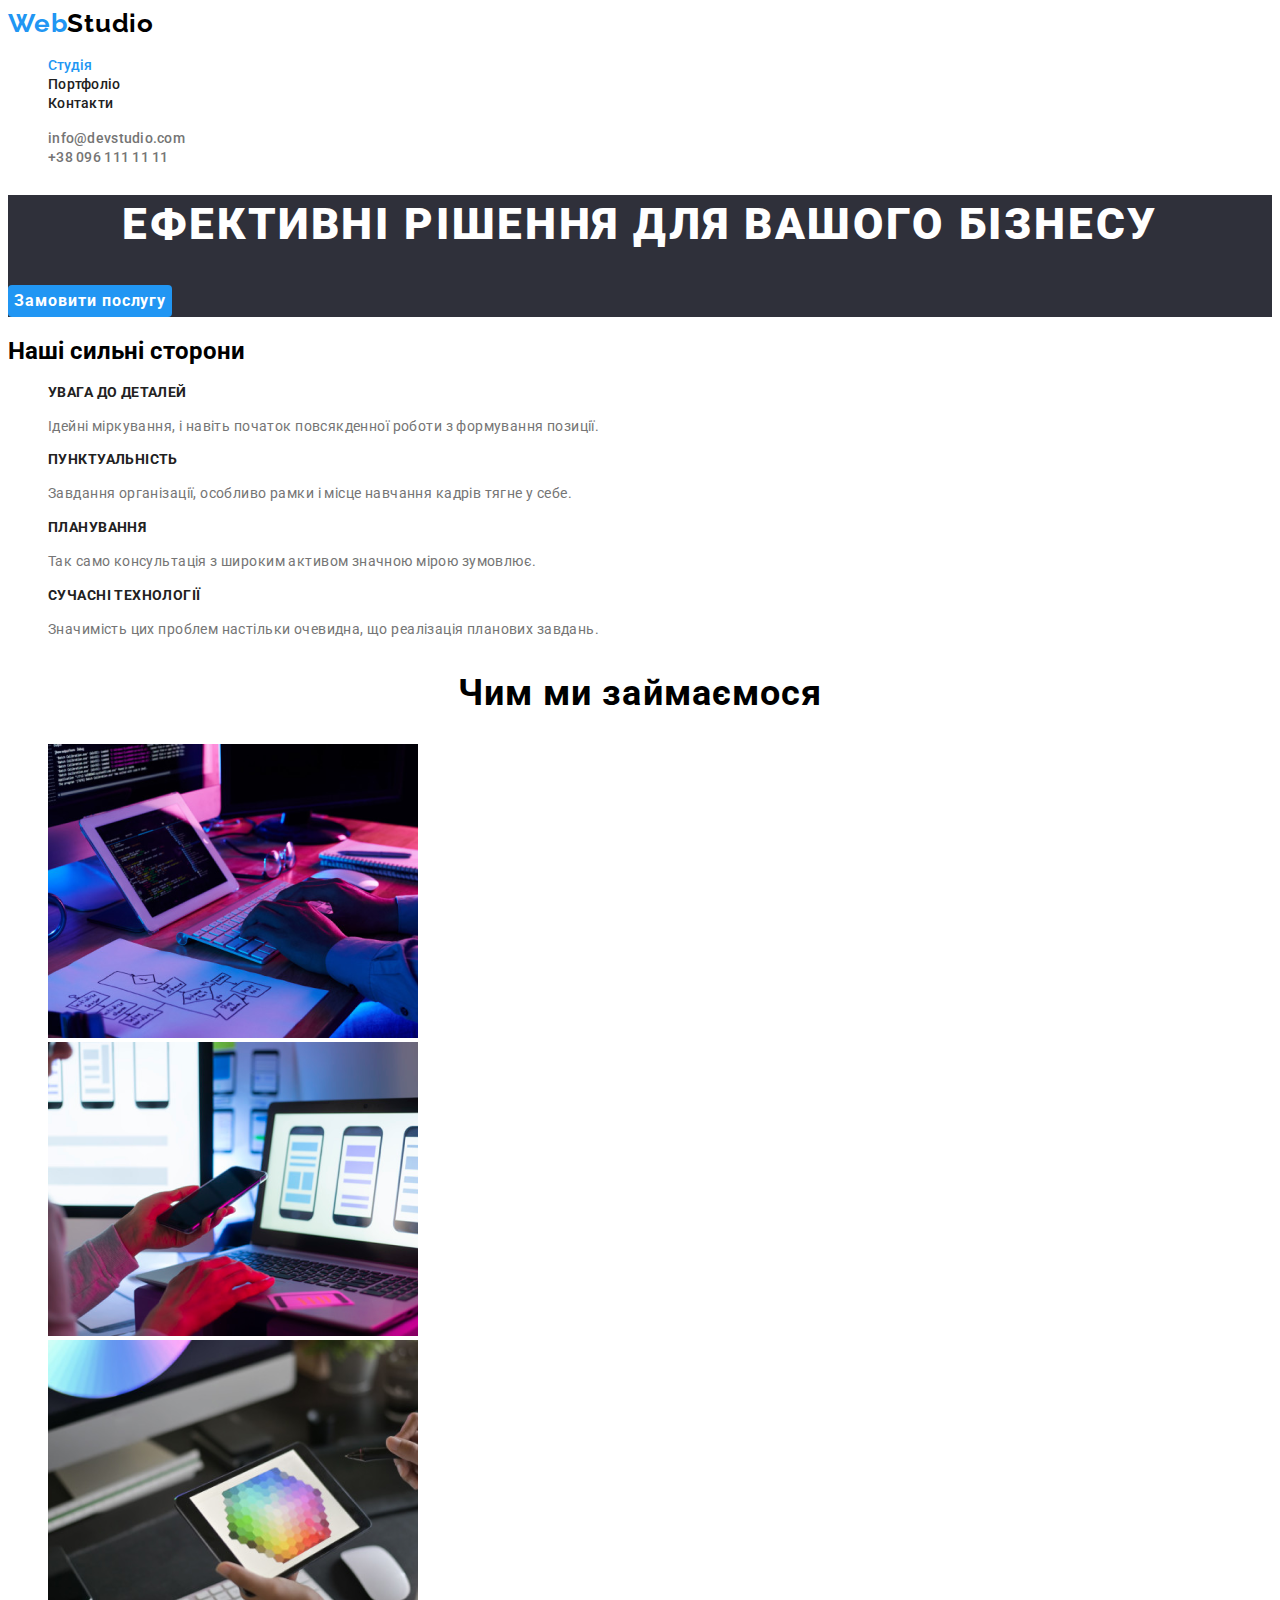
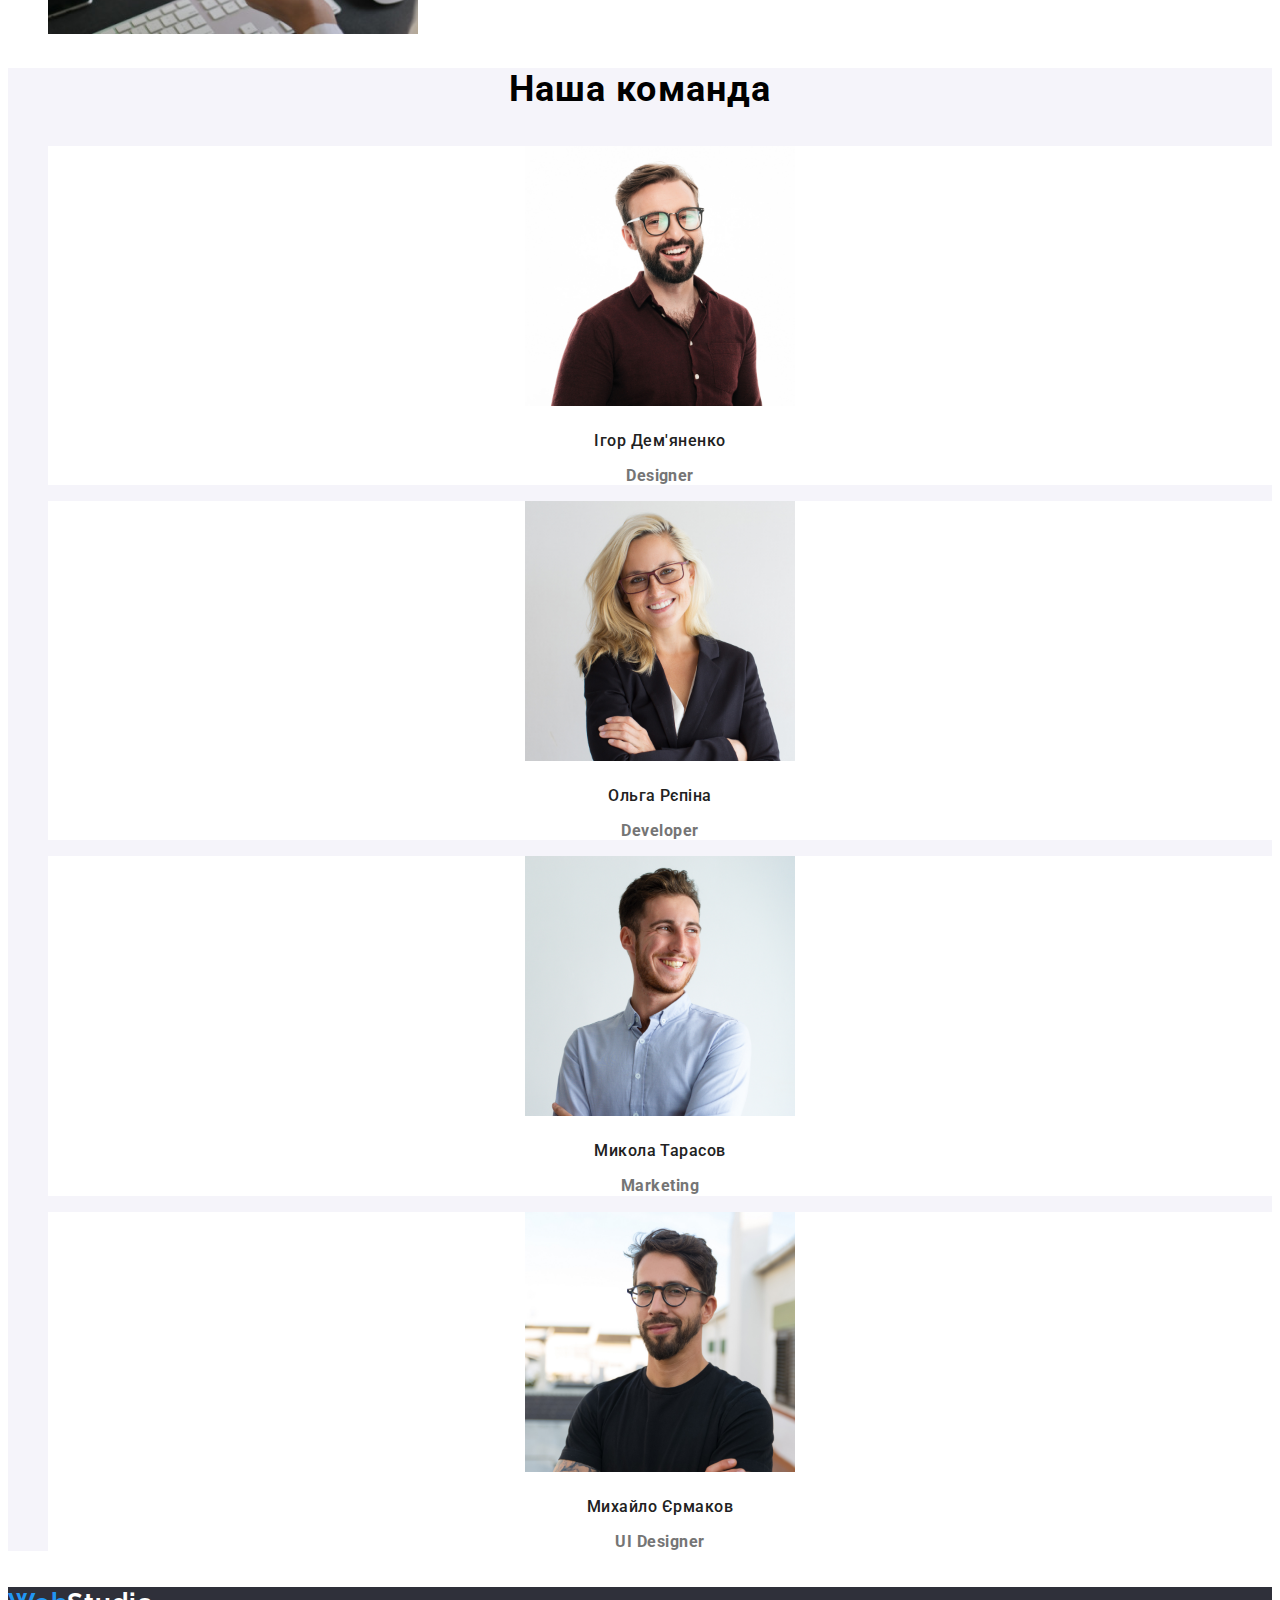
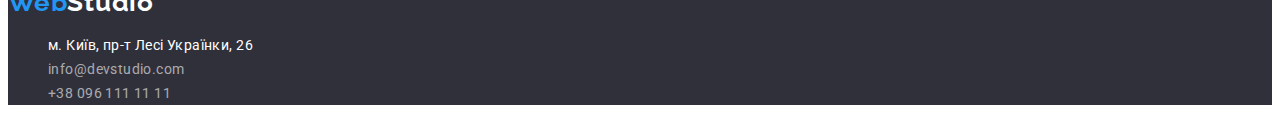
<file: index.html>
<!DOCTYPE html>
<html lang="ukr">
  <head>
    <meta charset="UTF-8" />
    <meta http-equiv="X-UA-Compatible" content="IE=edge" />
    <meta name="viewport" content="width=device-width, initial-scale=1.0" />
    <title>WebStudio</title>
    <link rel="preconnect" href="https://fonts.googleapis.com" />
    <link rel="preconnect" href="https://fonts.gstatic.com" crossorigin />
    <link
      href="https://fonts.googleapis.com/css2?family=Raleway:wght@700&family=Roboto:wght@400;500;700;900&display=swap"
      rel="stylesheet"
    />
    <link rel="stylesheet" href="./css/styles.css" />
  </head>
  <body>
    <header>
      <nav>
        <a href="/index.html" class="main-logo"
          >Web<span class="main-logo-span">Studio</span></a
        >
        <ul class="main-nav">
          <li>
            <a href="./index.html" class="header-link-current">Студія</a>
          </li>
          <li>
            <a href="./portfolio.html" class="header-link">Портфоліо</a>
          </li>
          <li>
            <a href="" class="header-link">Контакти</a>
          </li>
        </ul>
      </nav>
      <ul class="main-contacts">
        <li>
          <a href="mailto:info@devstudio.com" class="header-contacts"
            >info@devstudio.com</a
          >
        </li>
        <li>
          <a href="tel:+380961111111" class="header-contacts"
            >+38 096 111 11 11</a
          >
        </li>
      </ul>
    </header>
    <main>
      <section class="effective-solutions">
        <h1 class="effective-solutions">
          ЕФЕКТИВНІ РІШЕННЯ ДЛЯ ВАШОГО БІЗНЕСУ
        </h1>
        <button type="button" class="button-main">Замовити послугу</button>
      </section>
      <section>
        <h2>Наші сильні сторони</h2>
        <ul class="strengths">
          <li>
            <h3 class="strengths-title">УВАГА ДО ДЕТАЛЕЙ</h3>
            <p class="strengths-text">
              Ідейні міркування, і навіть початок повсякденної роботи з
              формування позиції.
            </p>
          </li>
          <li>
            <h3 class="strengths-title">ПУНКТУАЛЬНІСТЬ</h3>
            <p class="strengths-text">
              Завдання організації, особливо рамки і місце навчання кадрів тягне
              у себе.
            </p>
          </li>
          <li>
            <h3 class="strengths-title">ПЛАНУВАННЯ</h3>
            <p class="strengths-text">
              Так само консультація з широким активом значною мірою зумовлює.
            </p>
          </li>
          <li>
            <h3 class="strengths-title">СУЧАСНІ ТЕХНОЛОГІЇ</h3>
            <p class="strengths-text">
              Значимість цих проблем настільки очевидна, що реалізація планових
              завдань.
            </p>
          </li>
        </ul>
      </section>
      <section>
        <h2 class="what-we-do">Чим ми займаємося</h2>
        <ul class="our-works">
          <li>
            <a href="" class="example"
              ><img
                src="./images/desktop1.png"
                alt="Робочий стіл №1"
                width="370"
                height="294"
              />
            </a>
          </li>
          <li>
            <a href=""
              ><img
                src="./images/desktop2.png"
                alt="Робочий стіл №2"
                width="370"
                height="294"
              />
            </a>
          </li>
          <li>
            <a href=""
              ><img
                src="./images/desktop3.png"
                alt="Робочий стіл №3"
                width="370"
                height="294"
              />
            </a>
          </li>
        </ul>
      </section>
      <section class="our-team">
        <h2 class="team-main-title">Наша команда</h2>
        <ul class="participants">
          <li class="members-team">
            <img
              src="./images/Ігор_Дем'яненко.jpg"
              alt="Ігор Дем'яненко"
              width="270"
              height="260"
            />
            <h3 class="team-title">Ігор Дем'яненко</h3>
            <p class="team-text">Designer</p>
          </li>
          <li class="members-team">
            <img
              src="./images/Ольга_Рєпіна.jpg"
              alt="Ольга Рєпіна"
              width="270"
              height="260"
            />
            <h3 class="team-title">Ольга Рєпіна</h3>
            <p class="team-text">Developer</p>
          </li>
          <li class="members-team">
            <img
              src="./images/Микола_Тарасов.jpg"
              alt="Микола Тарасов"
              width="270"
              height="260"
            />
            <h3 class="team-title">Микола Тарасов</h3>
            <p class="team-text">Marketing</p>
          </li>
          <li class="members-team">
            <img
              src="./images/Михайло_Єрмаков.jpg"
              alt="Михайло Єрмаков"
              width="270"
              height="260"
            />
            <h3 class="team-title">Михайло Єрмаков</h3>
            <p class="team-text">UI Designer</p>
          </li>
        </ul>
      </section>
    </main>
    <footer>
      <a href="/index.html" class="footer-logo"
        >Web<span class="footer-logo-span">Studio</span></a
      >
      <address>
        <ul class="footer-nav">
          <li>
            <a
              href="https://www.google.com/maps/place/%D0%B1%D1%83%D0%BB%D1%8C%D0%B2%D0%B0%D1%80+%D0%9B%D0%B5%D1%81%D1%96+%D0%A3%D0%BA%D1%80%D0%B0%D1%97%D0%BD%D0%BA%D0%B8,+26,+%D0%9A%D0%B8%D1%97%D0%B2,+02000/@50.4265807,30.5383858,17z/data=!3m1!4b1!4m5!3m4!1s0x40d4cf0e033ecbe9:0x57a4dffefec77da0!8m2!3d50.4265807!4d30.5383858"
              class="footer-address"
              >м. Київ, пр-т Лесі Українки, 26</a
            >
          </li>
          <li>
            <a href="mailto:info@devstudio.com" class="footer-contacts"
              >info@devstudio.com</a
            >
          </li>
          <li>
            <a href="tel:+380961111111" class="footer-contacts"
              >+38 096 111 11 11</a
            >
          </li>
        </ul>
      </address>
    </footer>
  </body>
</html>
</file>
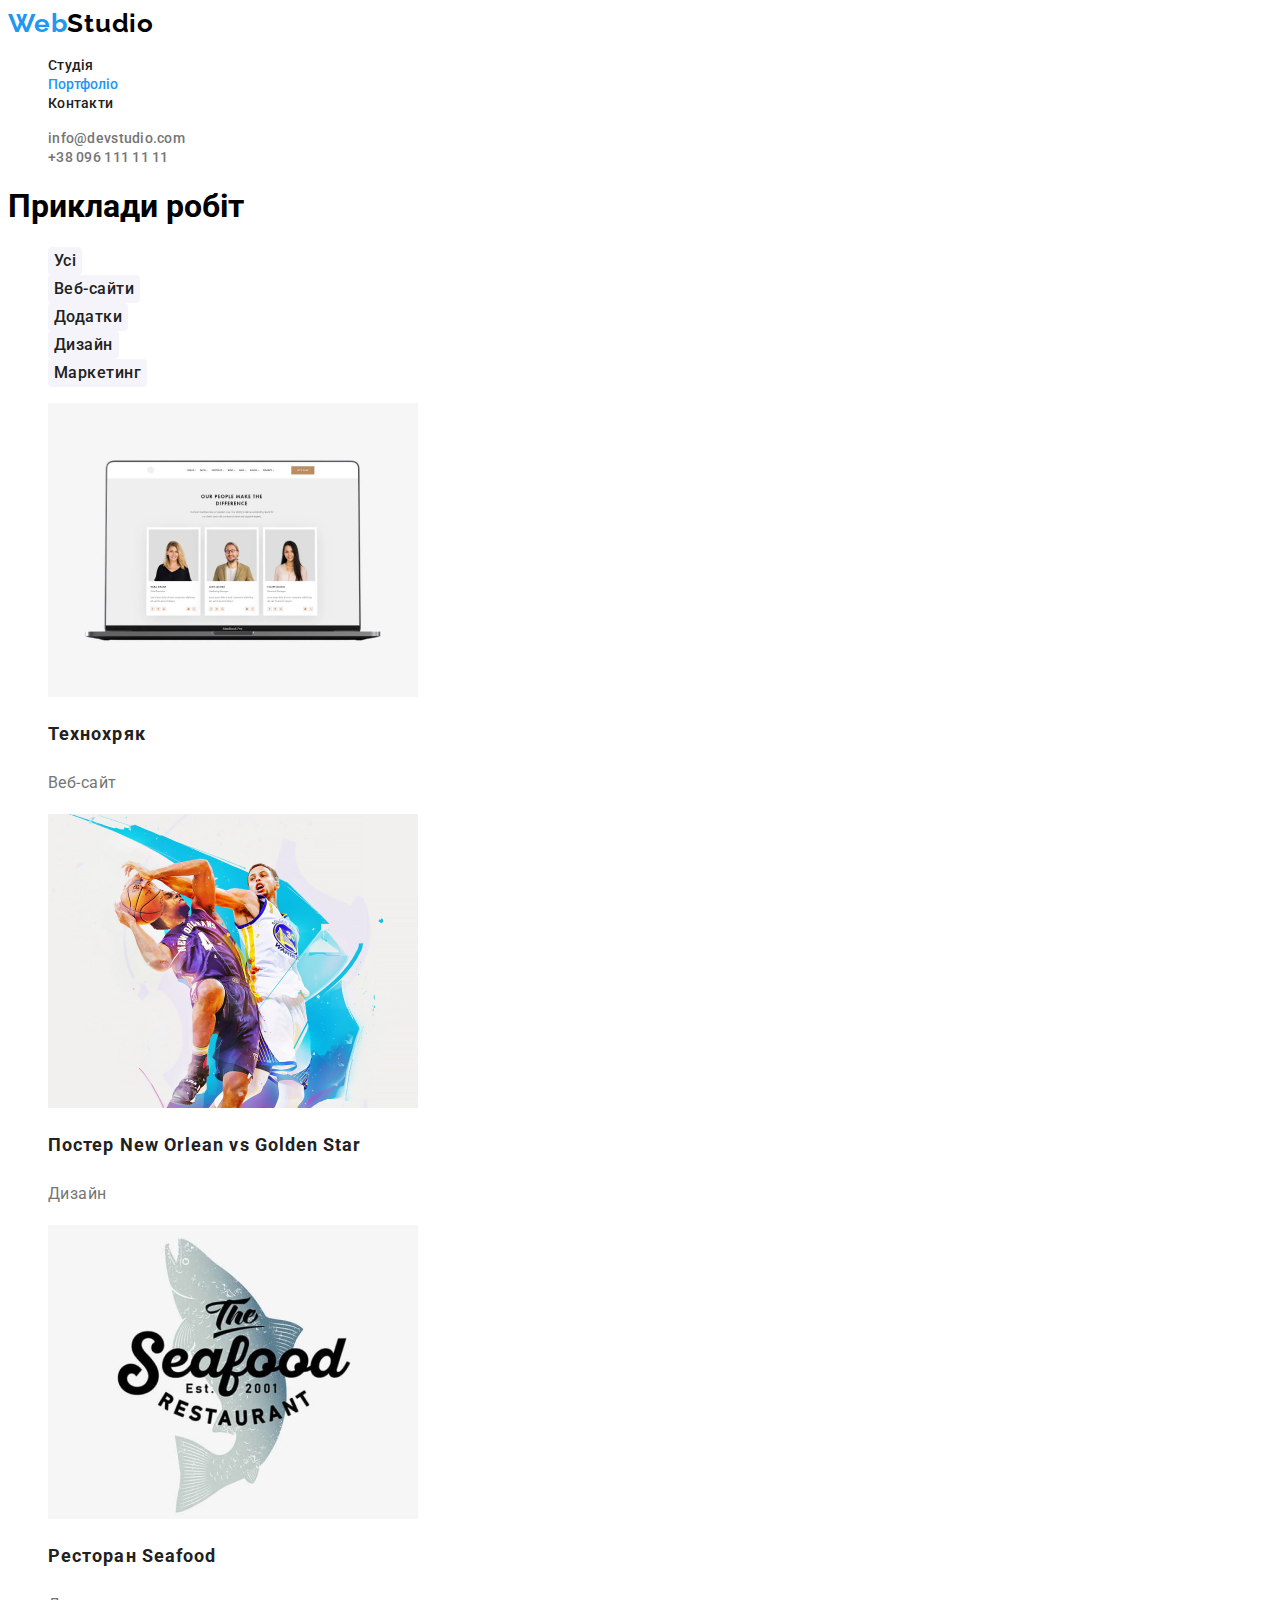
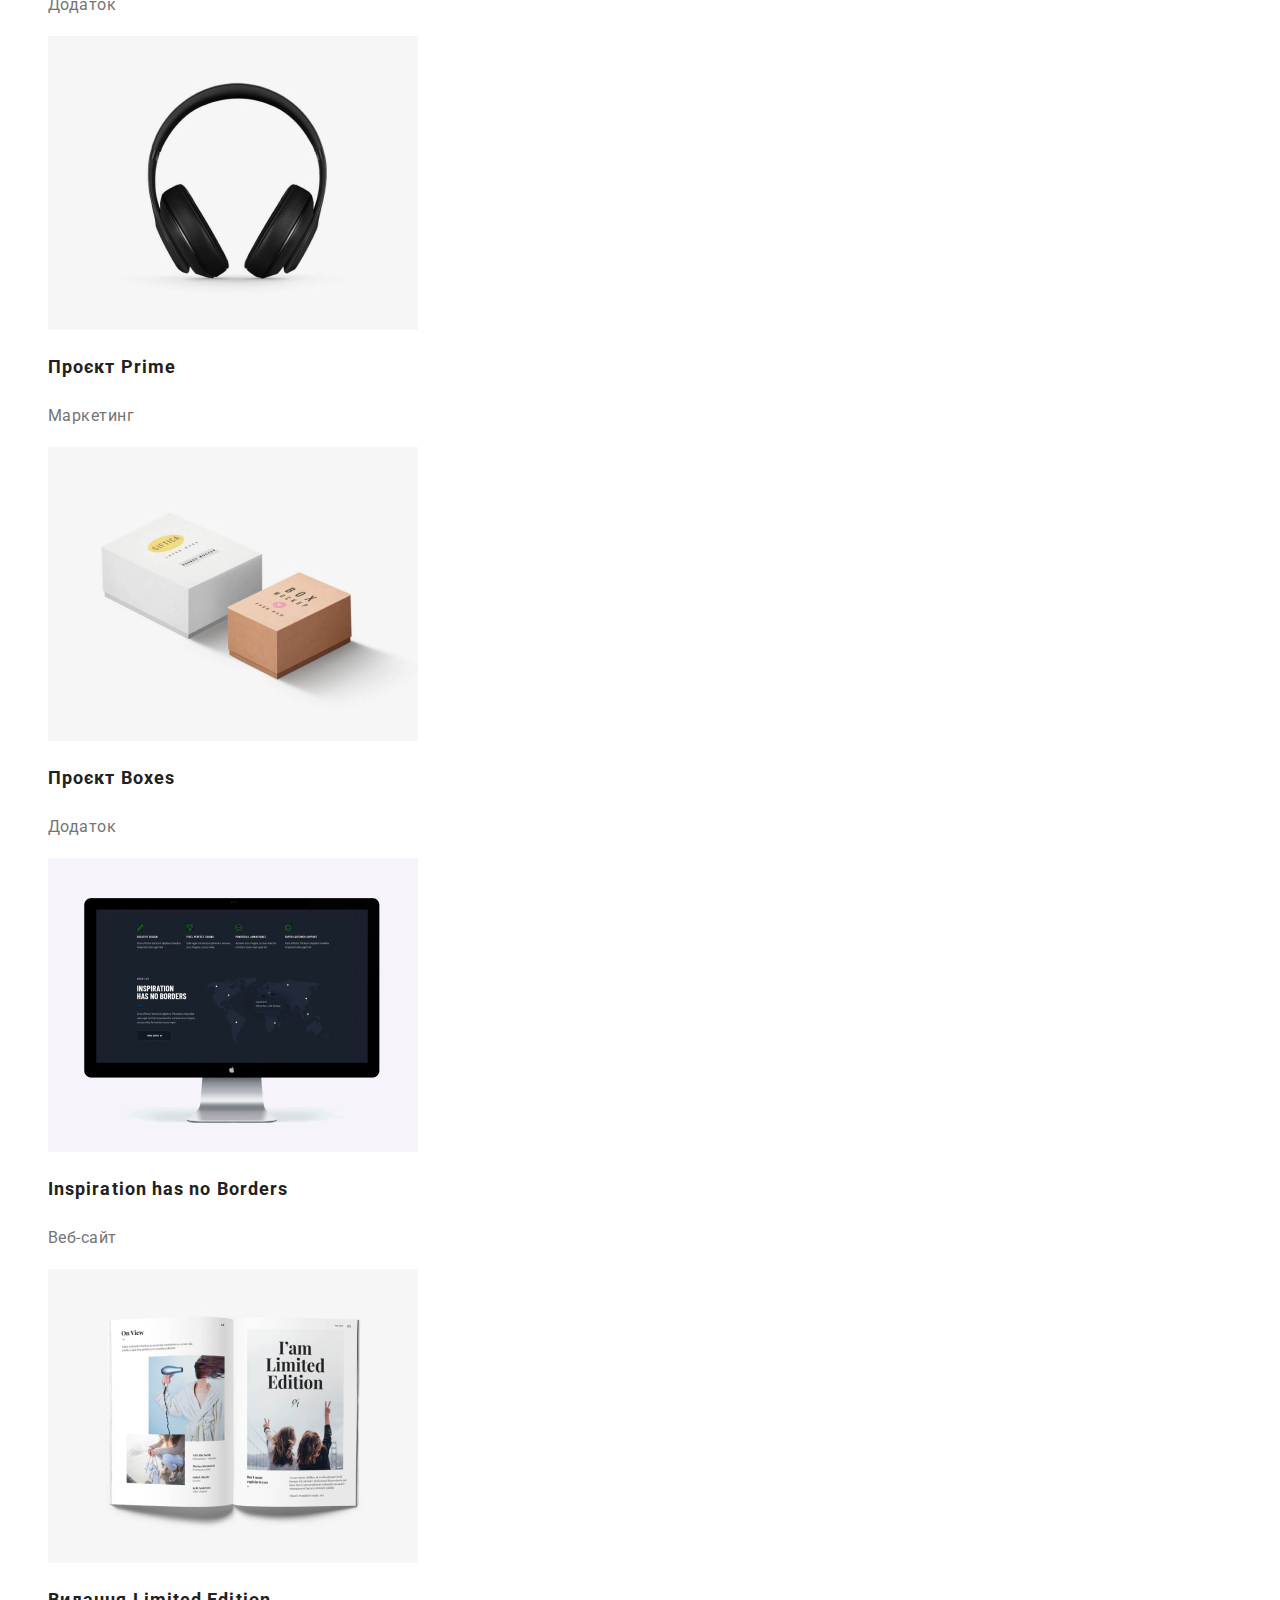
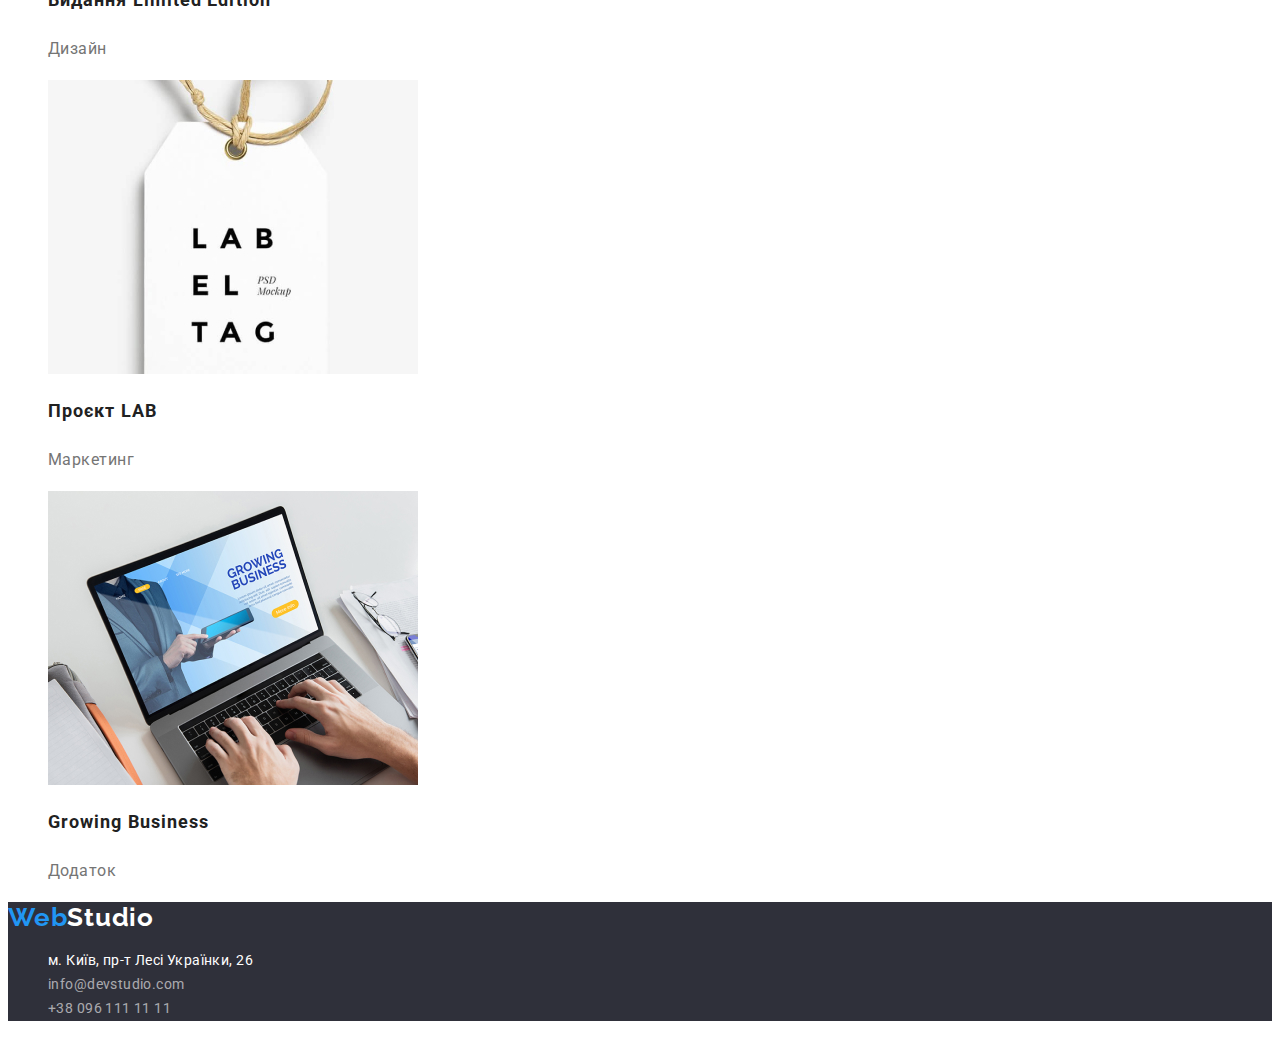
<file: portfolio.html>
<!DOCTYPE html>
<html lang="ukr">
  <head>
    <meta charset="UTF-8" />
    <meta http-equiv="X-UA-Compatible" content="IE=edge" />
    <meta name="viewport" content="width=device-width, initial-scale=1.0" />
    <title>WebStudio</title>
    <link rel="preconnect" href="https://fonts.googleapis.com" />
    <link rel="preconnect" href="https://fonts.gstatic.com" crossorigin />
    <link
      href="https://fonts.googleapis.com/css2?family=Raleway:wght@700&family=Roboto:wght@400;500;700;900&display=swap"
      rel="stylesheet"
    />
    <link rel="stylesheet" href="./css/styles.css" />
  </head>
  <body>
    <header>
      <nav>
        <a href="/index.html" class="main-logo"
          >Web<span class="main-logo-span">Studio</span></a
        >
        <ul class="main-nav">
          <li>
            <a href="./index.html" class="header-link">Студія</a>
          </li>
          <li>
            <a href="./portfolio.html" class="header-link-current">Портфоліо</a>
          </li>
          <li>
            <a href="" class="header-link">Контакти</a>
          </li>
        </ul>
      </nav>
      <ul class="main-contacts">
        <li>
          <a href="mailto:info@devstudio.com" class="header-contacts"
            >info@devstudio.com</a
          >
        </li>
        <li>
          <a href="tel:+380961111111" class="header-contacts"
            >+38 096 111 11 11</a
          >
        </li>
      </ul>
    </header>
    <main>
      <section>
        <h1>Приклади робіт</h1>
        <ul class="projects-nav">
          <li>
            <button type="button" class="button-portfolio">Усі</button>
          </li>
          <li>
            <button type="button" class="button-portfolio">Веб-сайти</button>
          </li>
          <li>
            <button type="button" class="button-portfolio">Додатки</button>
          </li>
          <li>
            <button type="button" class="button-portfolio">Дизайн</button>
          </li>
          <li>
            <button type="button" class="button-portfolio">Маркетинг</button>
          </li>
        </ul>
        <ul class="projects-example">
          <li>
            <img
              src="./images/технохряк.jpg"
              alt="Технохряк"
              width="370"
              height="294"
            />
            <h2 class="projects-title">Технохряк</h2>
            <p class="projects-text">Веб-сайт</p>
          </li>
          <li>
            <img
              src="./images/golden_star.jpg"
              alt="Постер New Orlean vs Golden Star"
              width="370"
              height="294"
            />
            <h2 class="projects-title">Постер New Orlean vs Golden Star</h2>
            <p class="projects-text">Дизайн</p>
          </li>
          <li>
            <img
              src="./images/seafood.jpg"
              alt="Ресторан Seafood"
              width="370"
              height="294"
            />
            <h2 class="projects-title">Ресторан Seafood</h2>
            <p class="projects-text">Додаток</p>
          </li>
          <li>
            <img
              src="./images/prime.jpg"
              alt="Проєкт Prime"
              width="370"
              height="294"
            />
            <h2 class="projects-title">Проєкт Prime</h2>
            <p class="projects-text">Маркетинг</p>
          </li>
          <li>
            <img
              src="./images/boxes.jpg"
              alt="Проєкт Boxes"
              width="370"
              height="294"
            />
            <h2 class="projects-title">Проєкт Boxes</h2>
            <p class="projects-text">Додаток</p>
          </li>
          <li>
            <img
              src="./images/inspiration_has_no_borders.jpg"
              alt="Inspiration has no Borders"
              width="370"
              height="294"
            />
            <h2 class="projects-title">Inspiration has no Borders</h2>
            <p class="projects-text">Веб-сайт</p>
          </li>
          <li>
            <img
              src="./images/limited_edition.jpg"
              alt="Видання Limited Edition"
              width="370"
              height="294"
            />
            <h2 class="projects-title">Видання Limited Edition</h2>
            <p class="projects-text">Дизайн</p>
          </li>
          <li>
            <img
              src="./images/label_tag.jpg"
              alt="Проєкт LAB"
              width="370"
              height="294"
            />
            <h2 class="projects-title">Проєкт LAB</h2>
            <p class="projects-text">Маркетинг</p>
          </li>
          <li>
            <img
              src="./images/growing_businnes.jpg"
              alt="Growing Business"
              width="370"
              height="294"
            />
            <h2 class="projects-title">Growing Business</h2>
            <p class="projects-text">Додаток</p>
          </li>
        </ul>
      </section>
    </main>
    <footer>
      <a href="/index.html" class="footer-logo"
        >Web<span class="footer-logo-span">Studio</span></a
      >
      <address>
        <ul class="footer-nav">
          <li>
            <a
              href="https://www.google.com/maps/place/%D0%B1%D1%83%D0%BB%D1%8C%D0%B2%D0%B0%D1%80+%D0%9B%D0%B5%D1%81%D1%96+%D0%A3%D0%BA%D1%80%D0%B0%D1%97%D0%BD%D0%BA%D0%B8,+26,+%D0%9A%D0%B8%D1%97%D0%B2,+02000/@50.4265807,30.5383858,17z/data=!3m1!4b1!4m5!3m4!1s0x40d4cf0e033ecbe9:0x57a4dffefec77da0!8m2!3d50.4265807!4d30.5383858"
              class="footer-address"
              >м. Київ, пр-т Лесі Українки, 26</a
            >
          </li>
          <li>
            <a href="mailto:info@devstudio.com" class="footer-contacts"
              >info@devstudio.com</a
            >
          </li>
          <li>
            <a href="tel:+380961111111" class="footer-contacts"
              >+38 096 111 11 11</a
            >
          </li>
        </ul>
      </address>
    </footer>
  </body>
</html>
</file>
<file: css/styles.css>
:root {
    --primary-text-color: #757575;
    --next-primary-text-color: #000000;
    --title-text-color: #212121;
    --accent-color: #2196F3;
    --main-background-color: #ffffff;
    --accent-background-color: #2F303A;
    --main-team-color: #F5F4FA;
    --footer-contacts-color: #FFFFFF99;
}
body {
    background-color: var(--main-background-color);
    font-family: 'Roboto',sans-serif;
} 

/* Розмічаємо хедер сторінки */
/* Головний логотип */
.main-logo {
    color: var(--accent-color);
    font-family: 'Raleway';
    font-weight: 700;
    font-size: 26px;
    line-height: 1.19;
    letter-spacing: 0.03em;
    text-decoration: none;
}
.main-logo-span {
    color: var(--next-primary-text-color);
}

/* Головна навігація */
.header-link {
    color: var(--title-text-color);                                                                                                                                                            
    font-weight: 500;
    font-size: 14px;
    line-height: 1.14;
    letter-spacing: 0.02em;
    text-decoration: none;
}

.header-link-current {
    color: var(--accent-color);
    font-size: 14px;
    font-weight: 500;
    line-height: 1.14;
    text-decoration: none;

}
.header-link:hover,
.header-link:focus,
.header-contacts:hover,
.header-contacts:focus {
    color: var(--accent-color);
}

/* Контакти в хедері */
.header-contacts {
    color: var(--primary-text-color);
    font-weight: 500;
    font-size: 14px;
    line-height: 1.14;
    letter-spacing: 0.02em;
    text-decoration: none;
}

/* Тіло сайту */
.main-nav, .main-contacts, .strengths, .our-works, .participants, .footer-nav, .projects-nav, .projects-example
{
    list-style-type: none;
}
.effective-solutions {
    background-color: var(--accent-background-color);
    color: var(--main-background-color);
    font-weight: 900;
    font-size: 44px;
    line-height: 1.36;
    text-align: center;
    letter-spacing: 0.06em;
    text-transform: uppercase;
}

/* Розмічаємо всі кнопки сайту */
.button-main, .button-portfolio {
cursor: pointer;
}
.button-main {
    font-family: 'Roboto', sans-serif;
    background-color: var(--accent-color);
    color: var(--main-background-color);
    border: none;
    border-radius: 4px;
    font-weight: 700;
    font-size: 16px;
    line-height: 1.88;
    display: flex;
    align-items: center;
    text-align: center;
    letter-spacing: 0.06em;
}
.button-portfolio {
    font-family: 'Roboto', sans-serif;
    background-color: var(--main-team-color);
    color: var(--title-text-color);
    border: none;
    border-radius: 4px;
    font-weight: 500;
    font-size: 16px;
    line-height: 1.63;
    display: flex;
    align-items: center;
    text-align: center;
    letter-spacing: 0.03em;
}

.button-portfolio:hover, .button-portfolio:active, .button-portfolio:focus,
.button-main:hover, .button-main:active, .button-main:focus {
    background-color: var(--accent-color);
    color: var(--main-background-color);
}

/* Розмічаємо сильні сторони */
.what-we-do, .team-main-title, .our-team {
    font-weight: 700;
    font-size: 36px;
    line-height: 1.17;
    text-align: center;
    letter-spacing: 0.03em;
}
.strengths-title {
    color: var(--title-text-color);
    font-weight: 700;
    font-size: 14px;
    line-height: 1.14;
    letter-spacing: 0.03em;
    text-transform: uppercase;
}
.strengths-text {
    color: var(--primary-text-color);
    font-size: 14px;
    line-height: 1.71;
    letter-spacing: 0.03em;
}



/* Наша команда */
.our-team {
    background-color: var(--main-team-color)
}
.members-team {
    background-color: var(--main-background-color);
}
.team-title {
    color: var(--title-text-color);
    font-weight: 500;
    font-size: 16px;
    line-height: 1.19;
    text-align: center;
    letter-spacing: 0.03em;
}
.team-text {
    color: var(--primary-text-color);
    font-size: 16px;
    line-height: 1.19;
    text-align: center;
    letter-spacing: 0.03em;
}


/* Розмічаємо Portfolio */
.projects-title {
    color: var(--title-text-color);
    font-weight: 700;
    font-size: 18px;
    line-height: 2.00;
    letter-spacing: 0.06em;
}
.projects-text {
    color: var(--primary-text-color);
    font-weight: 400;
    font-size: 16px;
    line-height: 1.88;
    letter-spacing: 0.03em;
}


/* Розмічаємо футер сторінки */
footer {
    background-color: var(--accent-background-color);
}
.footer-logo {
    color: var(--accent-color);
    font-family: 'Raleway', sans-serif;
    font-weight: 700;
    font-size: 26px;
    line-height: 1.19;
    letter-spacing: 0.03em;
    text-decoration: none;
}
.footer-logo-span {
    color:var(--main-background-color);
}
.footer-address {
    color: var(--main-background-color);
    font-style: normal;
    font-weight: 400;
    font-size: 14px;
    line-height: 1.71;
    letter-spacing: 0.03em;
    text-decoration: none;
}
.footer-contacts {
    color: var(--footer-contacts-color);
    font-style: normal;
    font-weight: 400;
    font-size: 14px;
    line-height: 1.71;
    letter-spacing: 0.03em;
    text-decoration: none;
    
}
.footer-address:hover, .footer-address:focus, .footer-contacts:hover, .footer-contacts:focus {
    color: var(--accent-color)
}
</file>
